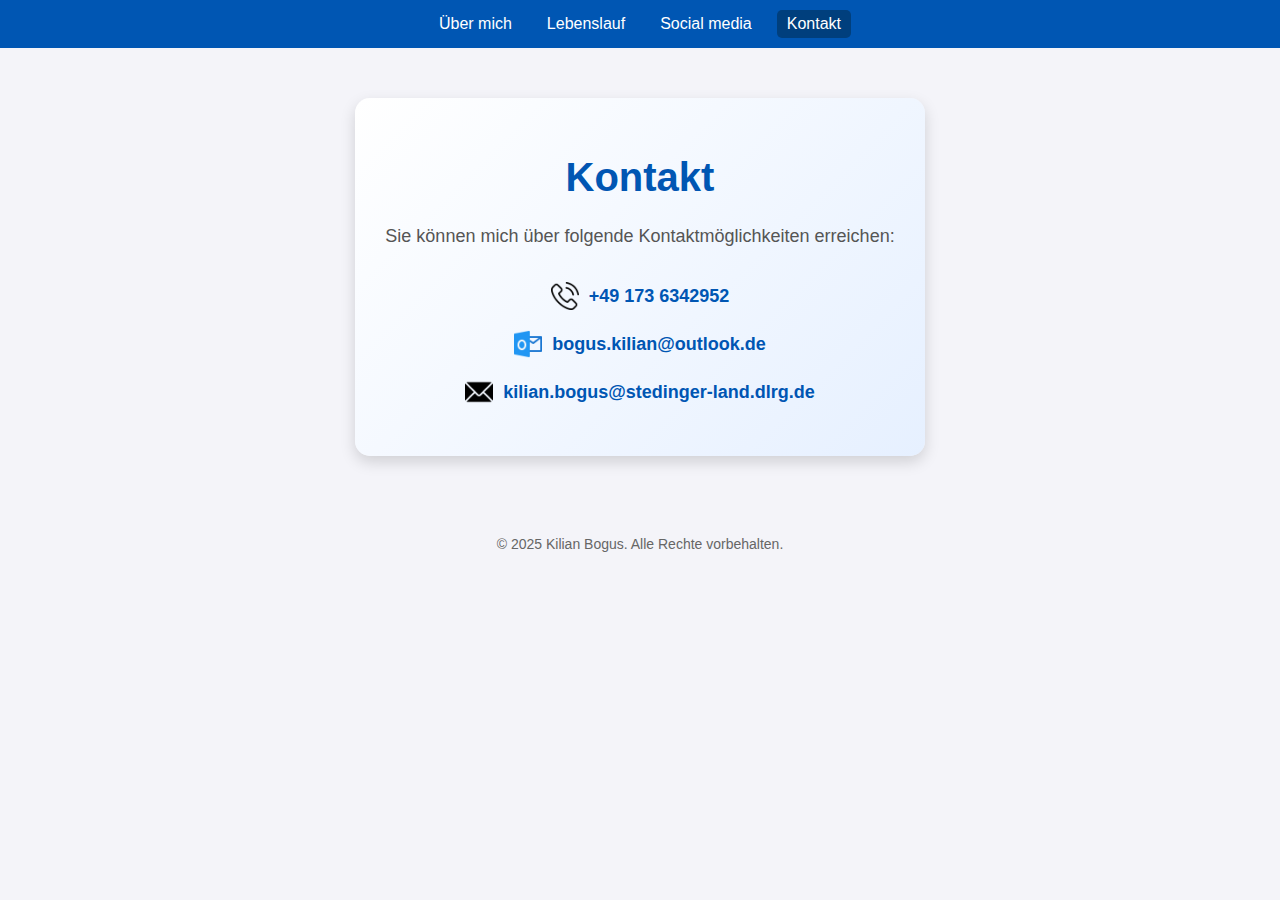
<file: contact.html>
<!DOCTYPE html>
<html lang="de">
<head>
    <meta charset="UTF-8">
    <meta name="viewport" content="width=device-width, initial-scale=1.0">
    <title>Kontakt - Kilian Bogus</title>
    <style>
    html, body {
        height: 25%;
        margin: 0;
        padding: 0;
    }
    
    body {
        font-family: Arial, sans-serif;
        background-color: #f4f4f9;
        color: #333;
        display: flex;
        flex-direction: column;
        justify-content: flex-start;
        min-height: 100%;
    }

        header {
            background-color: #0056b3;
            padding: 10px 20px;
        }

        header nav {
            display: flex;
            justify-content: center;
            gap: 15px;
        }

        header nav a {
            color: white;
            text-decoration: none;
            font-size: 16px;
            padding: 5px 10px;
            border-radius: 5px;
            transition: background-color 0.3s;
        }

        header nav a:hover, header nav a.active {
            background-color: #003f7d;
        }

        .container {
            max-width: 800px;
            margin: 50px auto;
            padding: 30px;
            background: linear-gradient(135deg, #ffffff, #e6f0ff);
            border-radius: 15px;
            box-shadow: 0 6px 15px rgba(0, 0, 0, 0.15);
            text-align: center;
        }

        h1 {
            font-size: 2.5em;
            color: #0056b3;
            margin-bottom: 20px;
        }

        p {
            font-size: 18px;
            line-height: 1.8;
            margin-bottom: 30px;
            color: #555;
        }

        ul {
            list-style-type: none;
            padding: 0;
        }

        ul li {
            display: flex;
            align-items: center;
            justify-content: center;
            margin-bottom: 20px;
            font-size: 18px;
        }

        ul li img {
            width: 28px;
            height: 28px;
            margin-right: 10px;
        }

        ul li a {
            color: #0056b3;
            text-decoration: none;
            font-weight: bold;
            transition: color 0.3s, text-shadow 0.3s;
        }

        ul li a:hover {
            color: #003f7d;
            text-shadow: 0 2px 5px rgba(0, 0, 0, 0.2);
        }

        .container a.button {
            display: inline-block;
            margin-top: 20px;
            padding: 10px 20px;
            background-color: #0056b3;
            color: white;
            text-decoration: none;
            border-radius: 5px;
            font-weight: bold;
            transition: background-color 0.3s, transform 0.3s;
        }

        .container a.button:hover {
            background-color: #003f7d;
            transform: scale(1.05);
        }

        footer {
            text-align: center;
            margin-top: 30px;
            font-size: 14px;
            color: #666;
        }
    </style>
</head>
<body>
    <header>
        <nav>
            <a href="index.html">Über mich</a>
            <a href="lebenslauf.html">Lebenslauf</a>
            <a href="social-media.html">Social media</a>
            <a href="contact.html" class="active">Kontakt</a>
        </nav>
    </header>
    <div class="container">
        <h1>Kontakt</h1>
        <p>Sie können mich über folgende Kontaktmöglichkeiten erreichen:</p>
        <ul>
            <li>
                <img src="images/phone.png" alt="Telefon">
                <a href="tel:+491736342952">+49 173 6342952</a>
            </li>
            <li>
                <img src="images/outlook.png" alt="E-Mail">
                <a href="mailto:bogus.kilian@outlook.de">bogus.kilian@outlook.de</a>
            </li>
            <li>
                <img src="images/email.png" alt="DLRG E-Mail">
                <a href="mailto:kilian.bogus@stedinger-land.dlrg.de">kilian.bogus@stedinger-land.dlrg.de</a>
            </li>
        </ul>
    </div>
    <footer>
        &copy; 2025 Kilian Bogus. Alle Rechte vorbehalten.
    </footer>
</body>
</html>
</file>
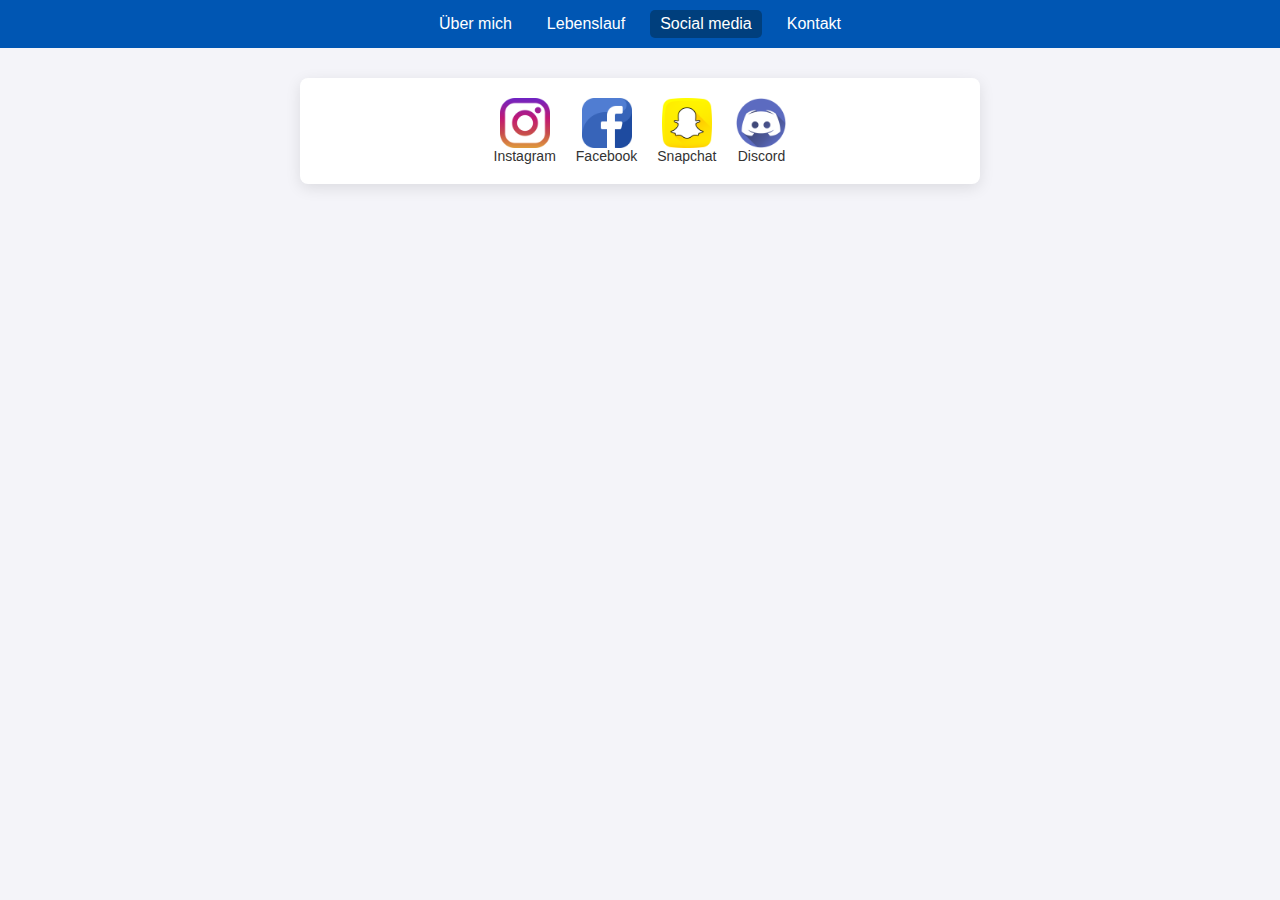
<file: social-media.html>
<!DOCTYPE html>
<html lang="de">
<head>
    <meta charset="UTF-8">
    <meta name="viewport" content="width=device-width, initial-scale=1.0">
    <title>Social Media - Kilian Bogus</title>
    <link rel="stylesheet" href="social-media.css">
</head>
<body>
    <header>
        <nav>
            <a href="index.html">Über mich</a>
            <a href="lebenslauf.html">Lebenslauf</a>
            <a href="social-media.html" class="active">Social media</a>
            <a href="contact.html">Kontakt</a>
        </nav>
    </header>
    <div class="container">
        <div class="social-media-wrapper">
            <a href="https://www.instagram.com" target="_blank" class="social-media-container">
                <img src="images/instagram.png" alt="Instagram" class="social-media">
                Instagram
            </a>
            <a href="https://www.facebook.com" target="_blank" class="social-media-container">
                <img src="images/facebook.png" alt="Facebook" class="social-media">
                Facebook
            </a>
            <div class="social-media-container">
                <img src="images/snapchat.png" alt="Snapchat" class="social-media">
                Snapchat
                <div class="tooltip">
                    <img src="images/snapchat-qr.png" alt="Snapchat QR Code">
                    <span>Username: kilian-bogus</span>
                </div>
            </div>
            <div class="social-media-container">
                <img src="images/discord.png" alt="Snapchat" class="social-media">
                Discord
                <div class="tooltip">
                    <img src="images/discord-qrcode.jpg" alt="Snapchat QR Code" style="border-radius: 35px;">
                    <span>Username: KilianB.#1399</span>
                </div>
            </div>
        </div>
    </div>
</body>
</html>
</file>
<file: social-media.css>
/* styles.css */
html, body {
    height: 25%;
    margin: 0;
    padding: 0;
}

body {
    font-family: Arial, sans-serif;
    background-color: #f4f4f9;
    color: #333;
    display: flex;
    flex-direction: column;
    justify-content: flex-start;
    min-height: 100%;
}

header {
    background-color: #0056b3;
    padding: 10px 20px;
}

header nav {
    display: flex;
    justify-content: center;
    gap: 15px;
}

header nav a {
    color: white;
    text-decoration: none;
    font-size: 16px;
    padding: 5px 10px;
    border-radius: 5px;
    transition: background-color 0.3s;
}

header nav a:hover, header nav a.active {
    background-color: #003f7d;
}

.container {
    width: 50%;
    max-width: 50%;
    margin: 30px auto;
    padding: 20px;
    background: white;
    box-shadow: 0 4px 15px rgba(0, 0, 0, 0.1);
    border-radius: 8px;
    display: flex;
    flex-direction: column;
    gap: 30px;
}

.info-row {
    display: flex;
    gap: 30px;
    flex-wrap: wrap;
}

.info-column {
    flex: 1;
    min-width: 320px;
}

.photo {
    text-align: center;
    margin-bottom: 20px;
}

.photo img {
    width: 160px;
    height: 200px;
    object-fit: cover;
    box-shadow: 0 2px 10px rgba(0, 0, 0, 0.2);
    cursor: pointer;
    border-radius: 8px;
}

.details ul {
    list-style-type: none;
    padding-left: 0;
}

.details li {
    margin: 10px 0;
}

#modal {
    display: none;
    position: fixed;
    z-index: 1;
    left: 0;
    top: 0;
    width: 100%;
    height: 100%;
    background-color: rgba(0, 0, 0, 0.7);
    justify-content: center;
    align-items: center;
}

#modal-image {
    max-width: 90%;
    max-height: 90%;
    object-fit: contain;
    transition: transform 0.3s ease;
}

.close {
    position: absolute;
    top: 15px;
    right: 35px;
    color: white;
    font-size: 40px;
    font-weight: bold;
    cursor: pointer;
}

.close:hover,
.close:focus {
    color: #f1f1f1;
    text-decoration: none;
    cursor: pointer;
}

/* Styling für den Footer */
footer {
    background-color: #333;
    color: white;
    text-align: center;
    padding: 10px 0;
    position: fixed;
    left: 0;
    bottom: 0;
    width: 100%;
}

.social-media {
    height: 50px;
    width: 50px;
}

#center {
    text-align: center;
}

.social-media-wrapper {
    display: flex;
    justify-content: center; /* Zentriert die Icons auf der Seite */
    gap: 20px; /* Abstand zwischen den Links */
}

.social-media-container {
    display: flex;
    flex-direction: column;
    align-items: center;
    text-decoration: none;
    color: #333; /* Neutrale Farbe */
    font-family: Arial, sans-serif;
    font-size: 14px;
    position: relative; /* Für Tooltip */
}

.social-media-container:hover {
    color: #555; /* Optional: Farbe bei Hover ändern */
}

.social-media img {
    width: 40px; /* Größe des Bildes */
    height: auto;
    margin-bottom: 5px;
}

a {
    text-decoration: none;
}

/* Tooltip für QR-Code und Nutzername */
.tooltip {
    position: absolute;
    top: 100%; /* Unterhalb des Icons */
    left: 50%;
    transform: translateX(-50%);
    display: none; /* Standardmäßig ausgeblendet */
    flex-direction: column;
    align-items: center;
    background: white;
    border: 1px solid #ccc;
    border-radius: 10px;
    box-shadow: 0 2px 10px rgba(0, 0, 0, 0.1);
    padding: 10px;
    z-index: 10;
}

.social-media-container:hover .tooltip {
    display: flex; /* Tooltip anzeigen bei Hover */
}

.tooltip img {
    width: 250px; /* Größe des QR-Codes */
    height: auto;
    margin-bottom: 5px;
}

.tooltip span {
    color: #333;
    font-size: 12px;
}
</file>
